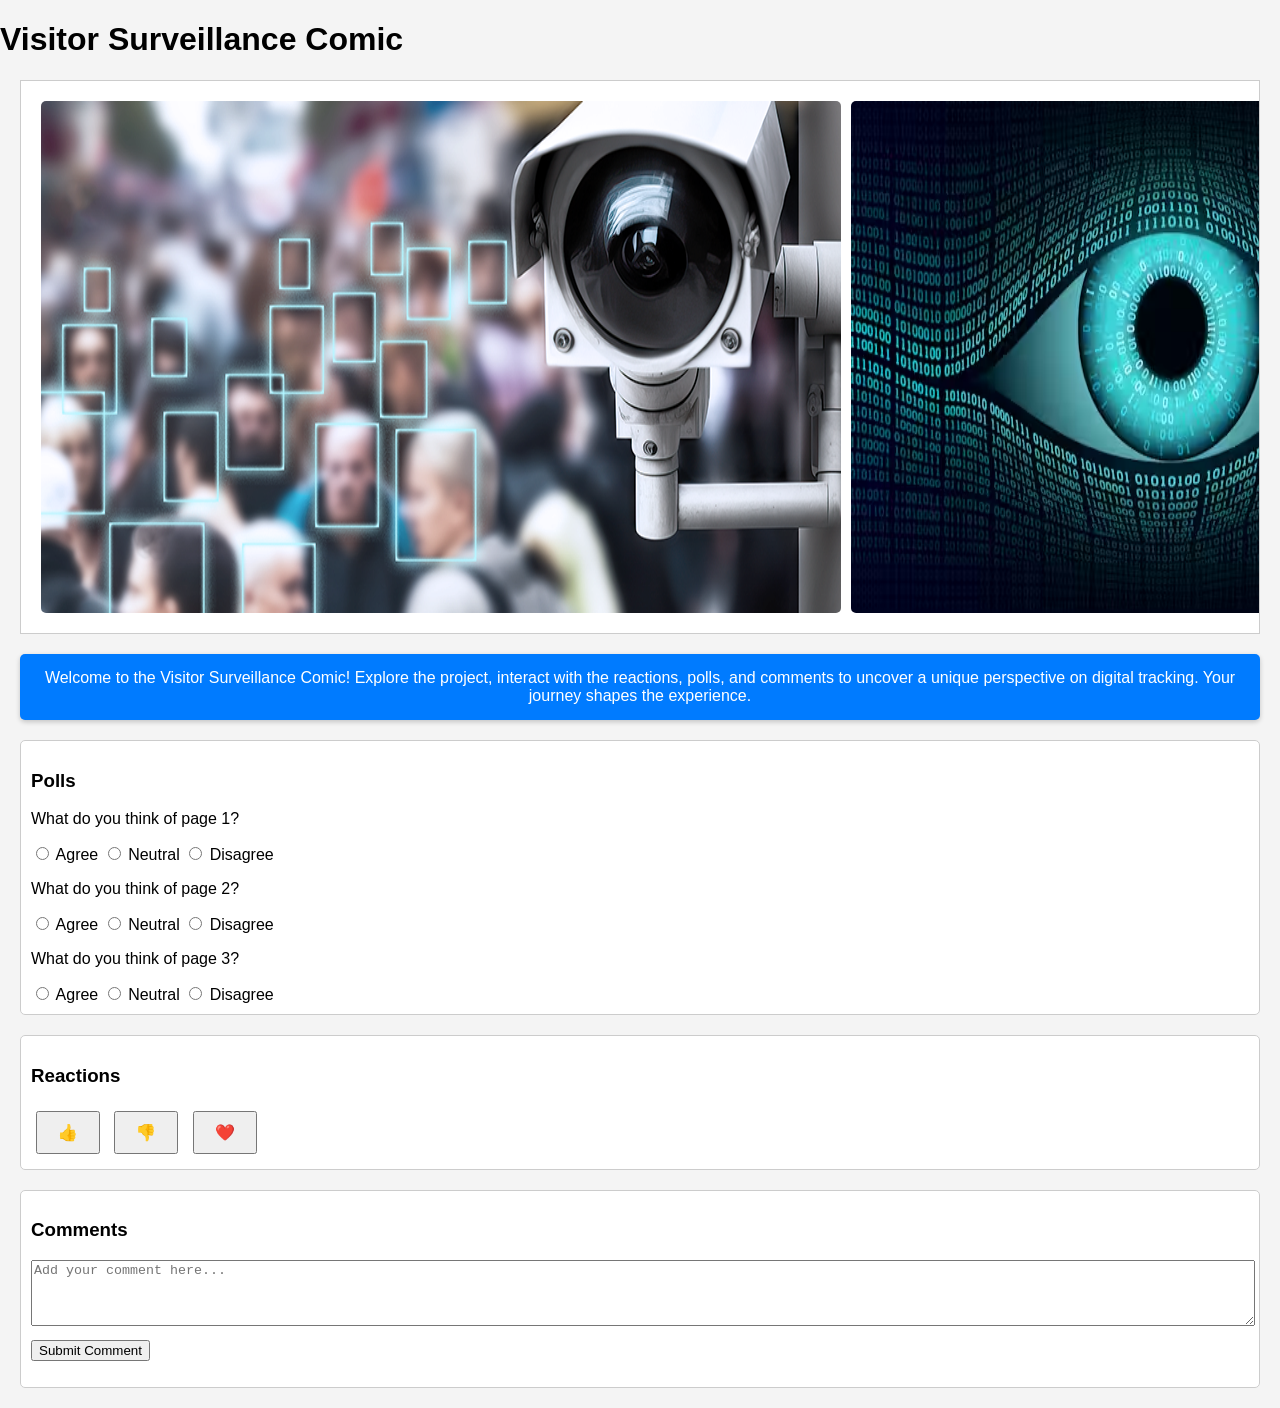
<file: index.html>
<!DOCTYPE html>
<html lang="en">
<head>
    <meta charset="UTF-8">
    <meta name="viewport" content="width=device-width, initial-scale=1.0">
    <title> Surveillance Project </title>
    <link rel="stylesheet" href="styles.css">
</head>
<body>
    <header>
        <h1>Visitor Surveillance Comic</h1>
    </header>
    
    <main>
    <div id="comic-viewer">
        <!-- Immagini del fumetto -->
    </div>
 <!-- Banner -->
        <div id="banner">
            <p>Welcome to the Visitor Surveillance Comic! Explore the project, interact with the reactions, polls, and comments to uncover a unique perspective on digital tracking. Your journey shapes the experience.</p>
        </div>
    <!-- Sondaggio -->
    <div id="poll-section">
        <h3>Polls</h3>
    </div>

    <!-- Reazioni -->
    <div id="reaction-section">
        <h3>Reactions</h3>
        <button class="reaction-btn" data-reaction="👍">👍</button>
        <button class="reaction-btn" data-reaction="👎">👎</button>
        <button class="reaction-btn" data-reaction="❤️">❤️</button>
    </div>

    <!-- Sezione commenti -->
    <div id="comment-section">
        <h3>Comments</h3>
        <textarea id="comment-input" placeholder="Add your comment here..."></textarea>
        <button id="submit-comment">Submit Comment</button>
        <ul id="comment-list"></ul>
    </div>

    <!-- Bottone per il consenso -->
    <button id="consent-button" style="display: none;">Go to Tracking Page</button>

    <script src="script.js"></script>
</body>
</html>
</file>
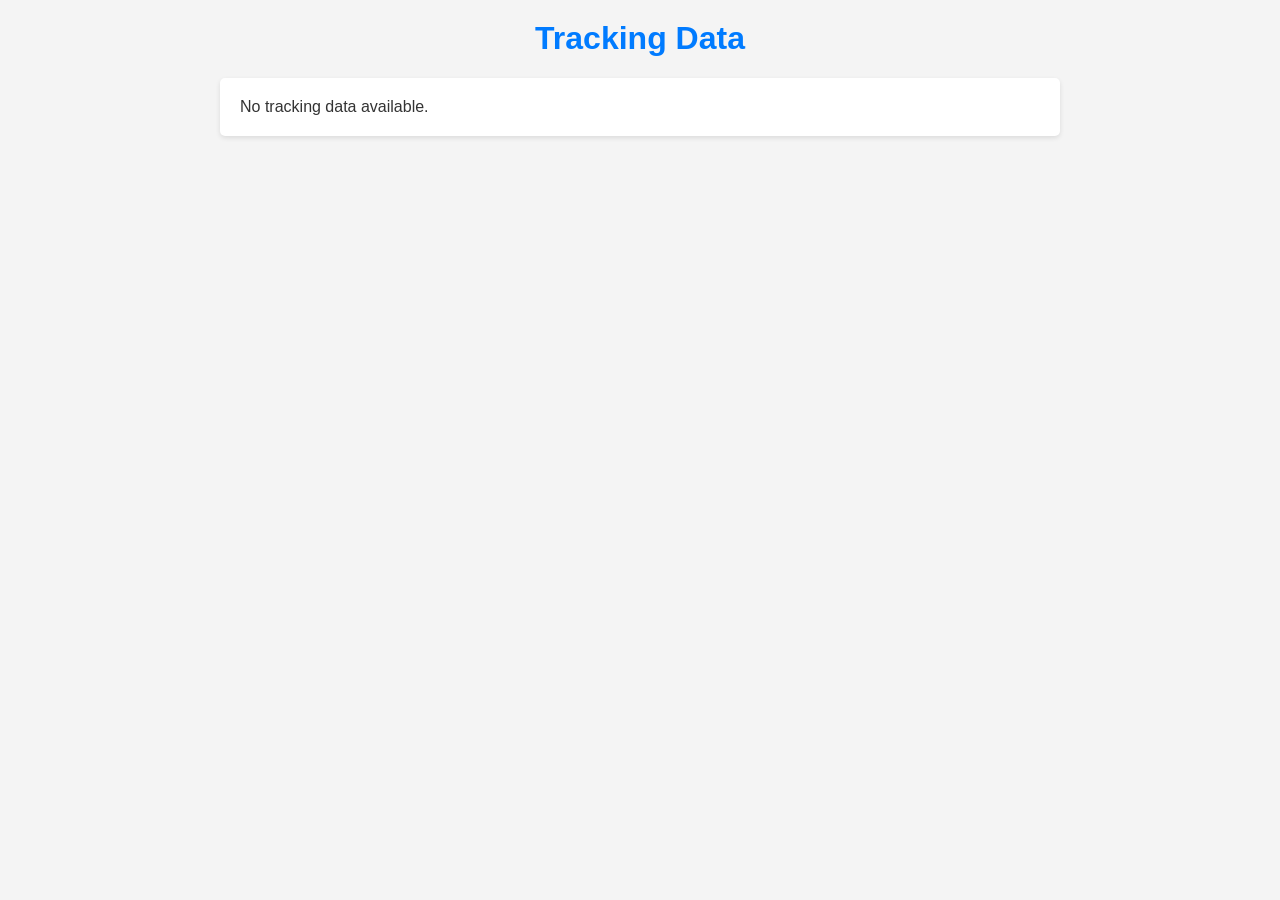
<file: tracking.html>
<!DOCTYPE html>
<html lang="en">
<head>
    <meta charset="UTF-8">
    <meta name="viewport" content="width=device-width, initial-scale=1.0">
    <title>Tracking Data</title>
    <link rel="stylesheet" href="styles2.css">
</head>
<body>
    <h1>Tracking Data</h1>
    <div id="tracking-summary"></div>
    <script src="tracking2.js"></script>
</body>
</html>
</file>
<file: styles.css>
/* styles.css */
body {
    font-family: Arial, sans-serif;
    margin: 0;
    padding: 0;
    background-color: #f4f4f4;
}

#comic-viewer {
    display: flex;
    overflow-x: auto;
    gap: 10px;
    padding: 20px;
    background-color: #fff;
    border: 1px solid #ccc;
    margin: 20px;
}

#comic-viewer img {
    max-width: 100%;
    height: auto;
    border-radius: 5px;
}
/* styles.css */

/* Altri stili esistenti... */

#banner {
    margin: 20px;
    padding: 15px;
    background-color: #007bff;
    color: white;
    text-align: center;
    font-size: 16px;
    border-radius: 5px;
    box-shadow: 0 2px 5px rgba(0, 0, 0, 0.2);
}

#banner p {
    margin: 0;
}

#poll-section, #reaction-section, #comment-section {
    margin: 20px;
    background-color: #fff;
    padding: 10px;
    border: 1px solid #ccc;
    border-radius: 5px;
}

.reaction-btn {
    margin: 5px;
    padding: 10px 20px;
    font-size: 16px;
    cursor: pointer;
}

#consent-button {
    margin: 20px;
    padding: 10px 20px;
    font-size: 18px;
    background-color: #007bff;
    color: white;
    border: none;
    border-radius: 5px;
    cursor: pointer;
}

#comment-input {
    width: 100%;
    height: 60px;
    margin-bottom: 10px;
}

#comment-list {
    list-style: none;
    padding: 0;
}
</file>
<file: styles2.css>
/* styles.css */
body {
    font-family: Arial, sans-serif;
    margin: 0;
    padding: 0;
    background-color: #f4f4f4;
    color: #333;
}

h1 {
    text-align: center;
    margin-top: 20px;
    color: #007bff;
}

#tracking-summary {
    max-width: 800px;
    margin: 20px auto;
    padding: 20px;
    background-color: #fff;
    border-radius: 5px;
    box-shadow: 0 2px 5px rgba(0, 0, 0, 0.1);
}

h2 {
    margin-top: 20px;
    color: #444;
}

ul {
    list-style-type: none;
    padding: 0;
}

li {
    padding: 10px;
    margin: 5px 0;
    background-color: #f9f9f9;
    border: 1px solid #ddd;
    border-radius: 3px;
}

li:nth-child(even) {
    background-color: #f1f1f1;
}
</file>
